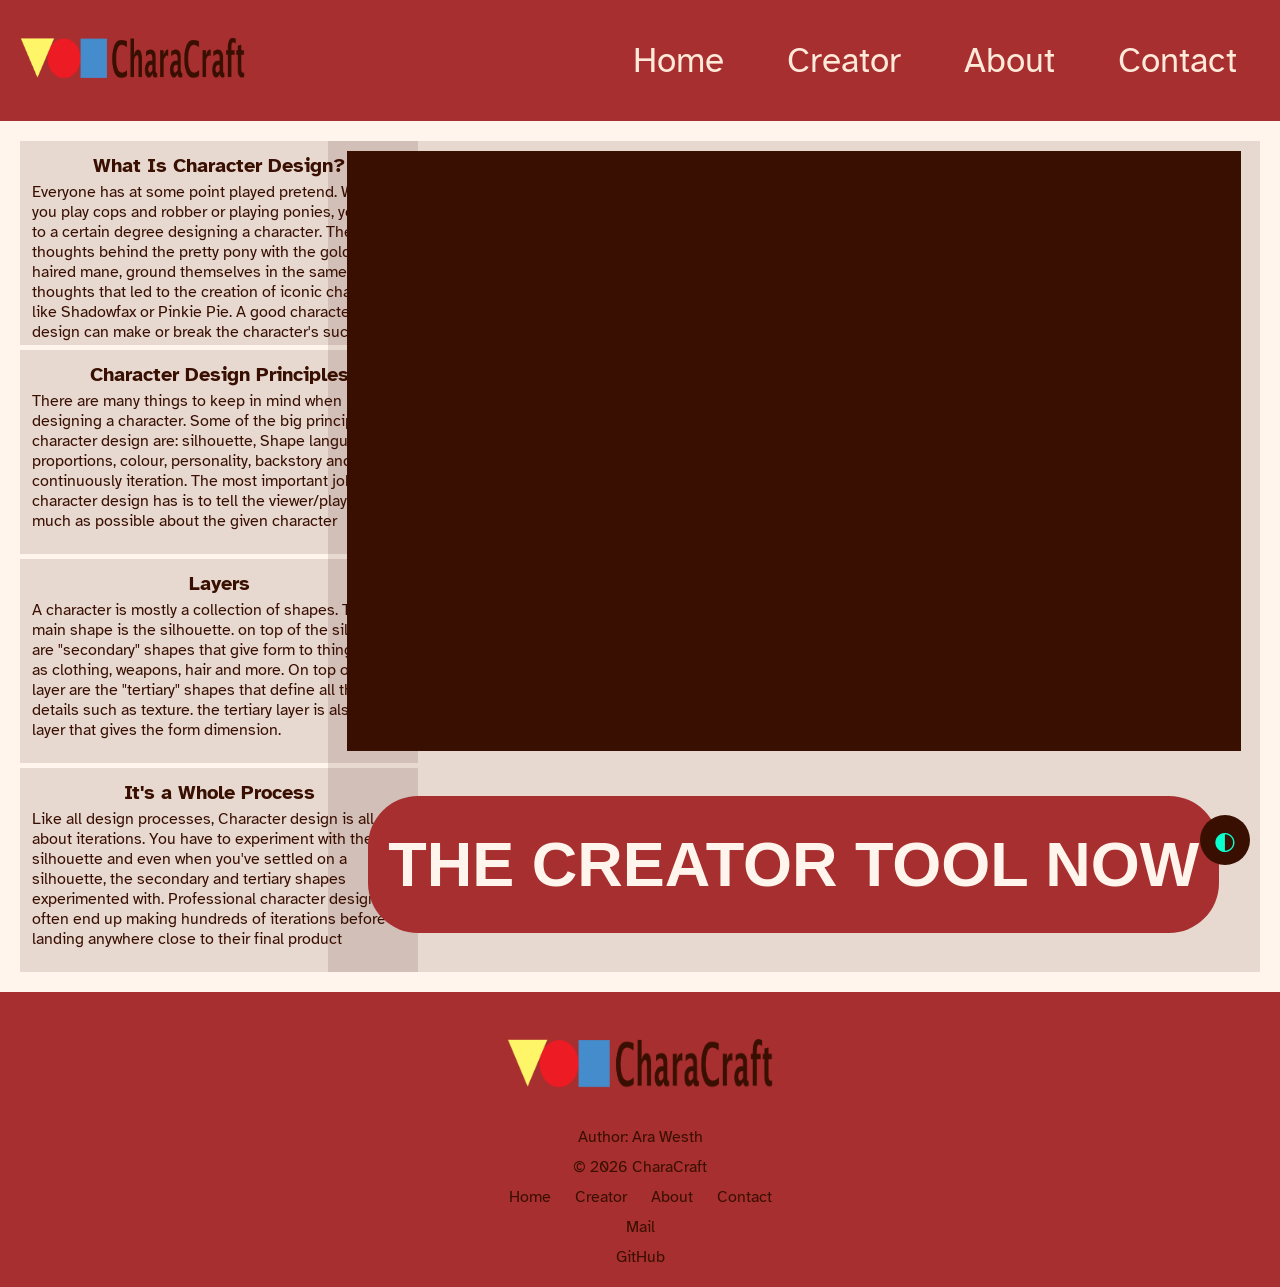
<file: index.html>
<!DOCTYPE html>
<html lang="en">
<head>
    <meta charset="UTF-8">
    <title>CharaCraft</title>
    <link rel="preconnect" href="https://fonts.googleapis.com">
    <link rel="preconnect" href="https://fonts.gstatic.com" crossorigin>
    <link href="https://fonts.googleapis.com/css2?family=Atkinson+Hyperlegible:ital,wght@0,400;0,700;1,400;1,700&display=swap" rel="stylesheet">
    <meta name="viewport" content="width=device-width, initial-scale=1.0">
    <link rel="stylesheet" href="index.css">
    <link rel="icon" type="image/png" href="assets/favicon.png">
</head>
<body class="light">
    <header>
        <nav>
            <a class="logo" href="index.html"><img src="assets/headerlgog.png" alt="differently coloured shapes (a yellow triangle, a red circle and a blue rectangle." width="225px"></a>

            <ul class="navlinks">
                <li><a href="index.html">Home</a></li>
                <li><a href="creator.html" target="_blank">Creator</a></li>
                <li><a href="about.html">About</a></li>
                <li><a href="contact.html">Contact</a></li>
            </ul>
            <div class="burgertoggle">☰</div>
        </nav>
    </header>
    <main>
        <!-- left side -->
        <aside class="page">
            <aside class="left">
            <!--what is character design -->
                <div class="tbox">
                    <p class="title">
                        What Is Character Design?
                    </p>
                    <p class="content">Everyone has at some point played pretend. When you play cops and robber or playing ponies,
                        you are to a certain degree designing a character. The thoughts behind the pretty pony with
                        the golden haired mane, ground themselves in the same thoughts that led to the creation of
                        iconic characters like Shadowfax or Pinkie Pie. A good character design can make or break the character's success.
                        A character's design can at times be the most memorable part of said character, especially for those who aren't familiar with the character media of origin.
                    </p>
                </div>
                <!--character design principles-->
                <div class="tbox">
                    <p class="title">
                        Character Design Principles
                    </p>
                    <p class="content">There are many things to keep in mind when designing a character.
                        Some of the big principles of character design are: silhouette, Shape language, proportions,
                        colour, personality, backstory and continuously iteration. The most important job a character design has is to tell the viewer/player
                        as much as possible about the given character
                    </p>
                </div>
                <!--layer-->
                <div class="tbox">
                    <p class="title">
                        Layers
                    </p>
                    <p class="content">
                        A character is mostly a collection of shapes. The main shape is the silhouette.
                        on top of the silhouette are "secondary" shapes that give form to things such as clothing, weapons, hair and more.
                        On top of that layer are the "tertiary" shapes that define all the finer details such as texture. the tertiary layer
                        is also the layer that gives the form dimension.
                    </p>
                </div>
                <!--big process-->
                <div class="tbox">
                    <p class="title">
                        It's a Whole Process
                    </p>
                    <p class="content">
                        Like all design processes, Character design is all about iterations.
                        You have to experiment with the silhouette and even when you've settled on a silhouette,
                        the secondary and tertiary shapes experimented with. Professional character designers
                        often end up making hundreds of iterations before landing anywhere close to their final product
                    </p>
                </div>
            </aside>
        <!-- content ig -->
            <div class="right">
                <iframe class="video1"
                        src="https://www.youtube.com/embed/KUfFXphuTYc"
                        title="YouTube video player"
                        frameborder="0"
                        allow="accelerometer; autoplay; clipboard-write; encrypted-media; gyroscope; picture-in-picture; web-share"
                        allowfullscreen>
                </iframe>
                <div class="playbtn">
                    <button onclick="window.open('creator.html', '_blank')" class="trybtn">THE CREATOR TOOL NOW</button>
                </div>
            </div>
        </aside>
    </main>
    <footer>
        <a class="logoimg" href="index.html"><img src="assets/headerlgog.png" alt="3 coloured shapes (blue square, yellow triangle and red circle), under the shapes is the site name 'characraft'" height="100px"></a>
        <p>Author: Ara Westh</p>
        <p>© 2026 CharaCraft</p>
        <div class="footer-links">
            <a href="index.html">Home</a>
            <a href="creator.html" target="_blank">Creator</a>
            <a href="about.html">About</a>
            <a href="contact.html">Contact</a>
        </div>
        <a href="mailto:arw01@edu.zealand.dk" target="_blank">Mail</a>
        <a href="https://github.com/AraLikeTheBird/semesterproeve1alf" target="_blank"> GitHub</a>
    </footer>
    <div class="buttos">
        <button id="themeToggle">◐</button>
        <button id="scrollTopBtn" onclick="scrollToTop()">↑</button>
    </div>
    <div id="themeRipple"></div>
    <script src="javascrip.js"></script>
</body>
</html>
</file>
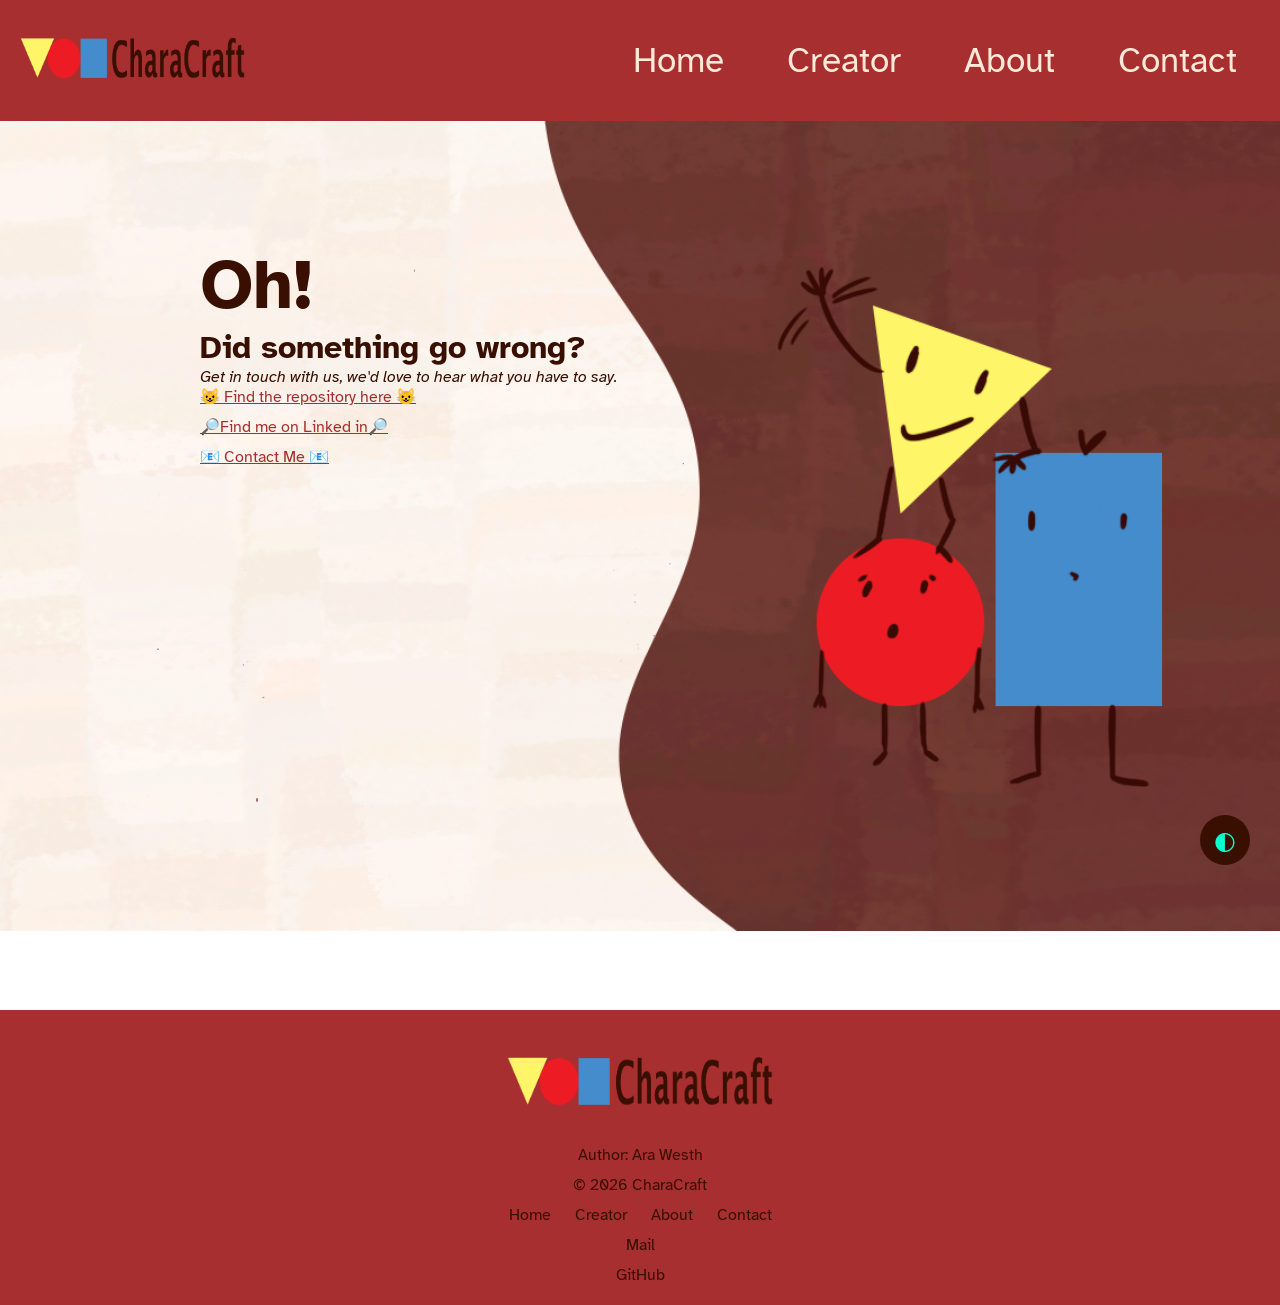
<file: contact.html>
<!DOCTYPE html>
<html lang="en">
<head>
    <meta charset="UTF-8">
    <title>CharaCraft Contact us</title>
    <link rel="preconnect" href="https://fonts.googleapis.com">
    <link rel="preconnect" href="https://fonts.gstatic.com" crossorigin>
    <link href="https://fonts.googleapis.com/css2?family=Atkinson+Hyperlegible:ital,wght@0,400;0,700;1,400;1,700&display=swap" rel="stylesheet">
    <link rel="icon" type="image/png" href="assets/favicon.png">
    <link rel="stylesheet" href="contact.css">
    <meta name="viewport" content="width=device-width, initial-scale=1.0">
</head>
<body>
<div class="bg"></div>
<header>
        <nav>
            <a class="logo" href="index.html"><img src="assets/headerlgog.png" alt="differently coloured shapes (a yellow triangle, a red circle and a blue rectangle." width="225px"></a>

        <ul class="navlinks">
            <li><a href="index.html">Home</a></li>
            <li><a href="creator.html" target="_blank">Creator</a></li>
            <li><a href="about.html">About</a></li>
            <li><a href="contact.html">Contact</a></li>
        </ul>
        <div class="burgertoggle">☰</div>
    </nav>
    </header>
    <main>
       <div class="contact">
           <p class="whoops">Oh!</p>
            <h1>Did something go wrong?</h1>
           <p>Get in touch with us, we'd love to hear what you have to say.</p>
                           <!--contact links-->
           <div class="contactlinks postioningclass" >
               <a href="mailto:arw001@edu.zealand.dk" class="mail">📧 Contact Me 📧</a>
               <a href="https://www.linkedin.com/in/ara-helena-sophie-zimling-westh-529933236/en?trk=people-guest_people_search-card&originalSubdomain=dk" class="linkedin">🔎Find me on Linked in🔎</a>
               <a href="https://github.com/AraLikeTheBird/semesterproeve1alf" class="git">😺 Find the repository here 😺</a>
               <!-- add a bg picture to this-->
           </div>
       </div>


    </main>
    <footer>
        <a class="logoimg" href="index.html"><img src="assets/headerlgog.png" alt="3 coloured shapes (blue square, yellow triangle and red circle), under the shapes is the site name 'characraft'" height="100px"></a>
        <p>Author: Ara Westh</p>
        <p>© 2026 CharaCraft</p>
        <div class="footer-links">
            <a href="index.html">Home</a>
            <a href="creator.html" target="_blank">Creator</a>
            <a href="about.html">About</a>
            <a href="contact.html">Contact</a>
        </div>
        <a href="mailto:arw01@edu.zealand.dk"  target="_blank">Mail</a>
        <a href="https://github.com/AraLikeTheBird/semesterproeve1alf"  target="_blank"> GitHub</a>
    </footer>
    <div class="buttos">
        <button id="themeToggle">◐</button>
        <button id="scrollTopBtn" onclick="scrollToTop()">↑</button>
    </div>
    <div id="themeRipple"></div>
    <script src="javascrip.js"></script>
</body>
</html>
</file>
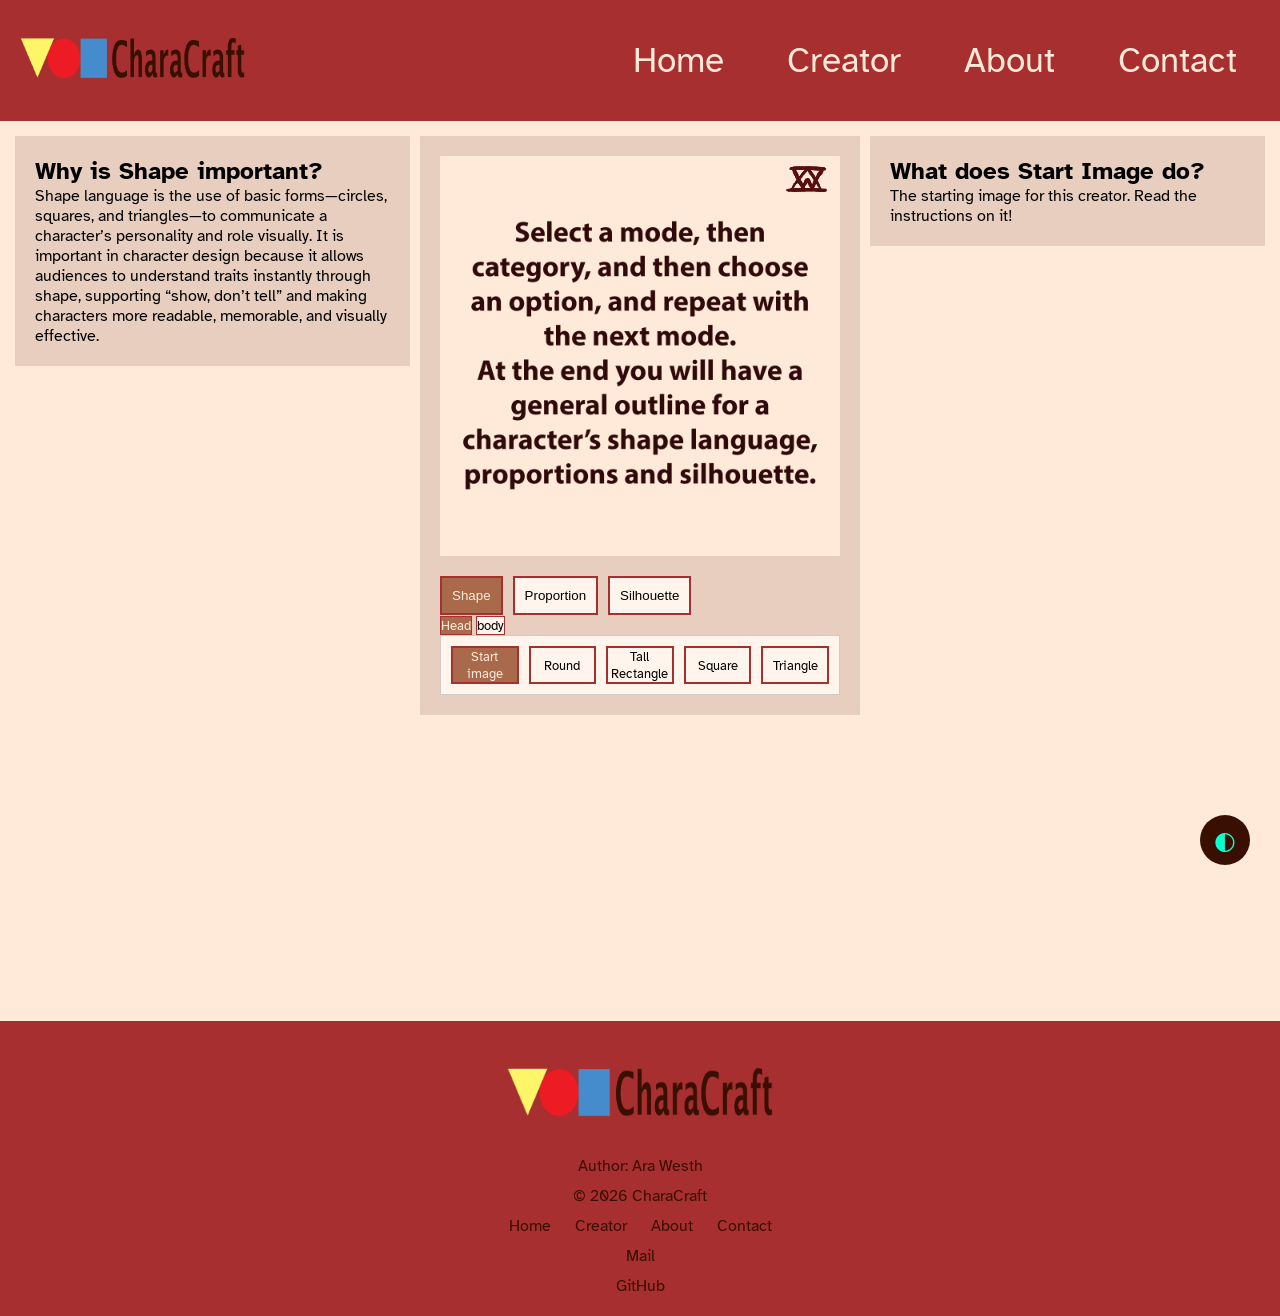
<file: creator.html>
<!DOCTYPE html>
<html lang="en" xmlns="http://www.w3.org/1999/html">
<head>
    <meta charset="UTF-8">
    <link rel="preconnect" href="https://fonts.googleapis.com">
    <link rel="preconnect" href="https://fonts.gstatic.com" crossorigin>
    <link href="https://fonts.googleapis.com/css2?family=Atkinson+Hyperlegible:ital,wght@0,400;0,700;1,400;1,700&display=swap" rel="stylesheet">
    <meta name="viewport" content="width=device-width, initial-scale=1.0">
    <title>Avatar Creator</title>
    <link rel="stylesheet" href="creator.css">
    <link rel="icon" type="image/png" href="assets/favicon.png">
</head>
<body>
<header>
        <nav>
            <a class="logo" href="index.html"><img src="assets/headerlgog.png" alt="differently coloured shapes (a yellow triangle, a red circle and a blue rectangle." width="225px"></a>

            <ul class="navlinks">
                <li><a href="index.html">Home</a></li>
                <li><a href="creator.html" target="_blank">Creator</a></li>
                <li><a href="about.html">About</a></li>
                <li><a href="contact.html">Contact</a></li>
            </ul>
            <div class="burgertoggle">☰</div>
        </nav>
</header>
<main>
    <div class="app">
        <!-- LEFT INFO PANEL -->
        <div class="panel left">
            <h2 id="leftTitle">Why is X principle important?</h2>
            <p id="leftInfo">Select a mode to learn more.</p>
        </div>

        <!-- CENTER CREATOR -->
        <div class="creator">
            <!-- AVATAR PREVIEW -->
            <div class="preview" id="avatarPreview">
                <div class="avatar-stack">
                    <img id="body-layer" src="assets/body/body-empty-default.png" alt="and empty transparent photo with the creators signature in the top right corner. the initials are A and W written on top of each other with horizontal lines on the top and bottom of the letters. the letters are a dark red-ish brown">
                    <img id="pants-layer" src="assets/pants/pants-empty-default.png" alt="and empty transparent photo with the creators signature in the top right corner. the initials are A and W written on top of each other with horizontal lines on the top and bottom of the letters. the letters are a dark red-ish brown">
                    <img id="shirts-layer" src="assets/shirts/shirts-empty-default.png" alt="and empty transparent photo with the creators signature in the top right corner. the initials are A and W written on top of each other with horizontal lines on the top and bottom of the letters. the letters are a dark red-ish brown">
                    <img id="overclothes-layer" src="assets/overclothes/overclothes-empty-default.png" alt="and empty transparent photo with the creators signature in the top right corner. the initials are A and W written on top of each other with horizontal lines on the top and bottom of the letters. the letters are a dark red-ish brown">
                    <img id="physicaltraits-layer" src="assets/physicaltraits/physicaltraits-empty-default.png" alt="and empty transparent photo with the creators signature in the top right corner. the initials are A and W written on top of each other with horizontal lines on the top and bottom of the letters. the letters are a dark red-ish brown">
                    <img id="head-layer" src="assets/head/head-start-image.png" alt="a transparent image with the text 'select a mode, then category, and then choose an option, and repeat with the next mode. at the end you will have a general outline for a character's shape language, proportions and silhouette.'">
                </div>
            </div>
            <!-- CONTROLS -->
            <div class="controls">
                <!--modes-->
                <div class="modes">
                    <button data-mode="shape" class="mode">Shape</button>
                    <button data-mode="proportion" class="mode">Proportion</button>
                    <button data-mode="silhouette" class="mode">Silhouette</button>
                </div>
                <!--CATEGORIE-->
                <div class="categories">

                    <!-- SHAPE CATEGORIES -->
                    <div class="category-group" data-mode="shape">
                        <button data-category="head" class="cat">Head</button>
                        <button data-category="body" class="cat">body</button>
                    </div>

                    <!-- SILHOUETTE CATEGORIES -->
                    <div class="category-group hidden" data-mode="silhouette">
                        <button data-category="physicaltraits" class="cat">Ears and hair</button>
                        <button data-category="shirts" class="cat">Shirts</button>
                        <button data-category="pants" class="cat">Pants</button>
                        <button data-category="overclothes" class="cat">top layers</button>
                        <button data-category="silhouette-mode" class="cat">Silhouette Mode</button>
                    </div>

                    <!-- PROPORTION CATEGORIES -->
                    <div class="category-group hidden" data-mode="proportion">
                     <!--   <button data-category="arms">arms</button> -->
                        <button data-category="head" class="cat">head</button>
                        <button data-category="body" class="cat">body</button>
                    <!-- <button data-category="legs">leg</button> -->
                    </div>

                </div>
                <!-- SHAPE OPTIONS -->
                <div class="options" data-group="shape" data-category="head">
                    <button class="option" data-value="start-image">Start image</button>
                    <button class="option" data-value="round">Round</button>
                    <button class="option" data-value="tall-rectangle">Tall Rectangle</button>
                    <button class="option" data-value="square">Square</button>
                    <button class="option " data-value="triangle">Triangle</button>
                   <!-- <button class="option" data-value="reverse-Triangle">Reverse Triangle</button>-->
                </div>
                <div class="options hidden" data-group="shape" data-category="body">
                    <button class="option" data-value="empty-default">Empty</button>
                    <button class="option" data-value="round">Round</button>
                    <button class="option" data-value="tall-rectangle">Tall Rectangle</button>
                    <button class="option" data-value="square">Square</button>
                    <button class="option" data-value="triangle">Triangle</button>
                </div>
                <!-- SILHOUETTE OPTIONS -->
                <div class="options hidden" data-group="silhouette" data-category="physicaltraits" data-parent="head">
                    <button class="option " data-value="empty-default">Empty</button>
                    <button class="option " data-value="pointed-ears">Pointed ears</button>
                    <button class="option " data-value="human-ears">Human ears</button>
                    <button class="option " data-value="bob-hair">Bob hair</button>
                    <button class="option " data-value="bun">messy bun</button>
                    <button class="option " data-value="loose-hair">long hair</button>

                </div>
                <div class="options hidden" data-group="silhouette" data-category="pants">
                    <button class="option" data-value="empty-default">Empty</button>
                    <button class="option" data-value="wide-pants">wide pants</button>
                    <button class="option" data-value="wide-shorts">wide shorts</button>
                    <button class="option" data-value="loose-skirt">loose skirt</button>
                </div>
                <div class="options hidden" data-group="silhouette" data-category="shirts">
                    <button class="option" data-value="empty-default">Empty</button>
                    <button class="option" data-value="wide-crop-top"> wide crop top </button>
                    <button class="option" data-value="loose-wrap-shirt">loose wrap shirt </button>
                </div>
                <div class="options hidden" data-group="silhouette" data-category="overclothes">
                    <button class="option" data-value="empty-default">Empty</button>
                    <button class="option" data-value="bolero-jacket">bolero jacket</button>
                    <button class="option" data-value="trench-coat">trench coat</button>
                    <button class="option" data-value="cape">cape</button>
                    <button class="option" data-value="scarf">scrunched scarf</button>
                    <button class="option" data-value="flannel">wrapped flannel</button>
                </div>

                <!-- proportions-->
               <!-- <div class="options hidden" data-group="proportion" data-category="arms">
                    <label>Width</label>
                    <input type="range" min="0.5" max="1.5" step="0.1" value="1" data-prop="width">

                    <label>Height</label>
                    <input type="range" min="0.5" max="1.5" step="0.1" value="1" data-prop="height">
                </div> -->
                <div class="options hidden prop" data-group="proportion" data-category="head">
                    <label data-value="width">Width</label>
                    <input type="range" min="0.5" max="1.5" step="0.1" value="1" data-prop="width">

                    <label>Height</label>
                    <input type="range" min="0.5" max="1.5" step="0.1" value="1" data-prop="height" >
                </div>
                <div class="options hidden prop" data-group="proportion" data-category="body">
                    <label>Width</label>
                    <input type="range" min="0.5" max="1.5" step="0.1" value="1" data-prop="width">

                    <label>Height</label>
                    <input type="range" min="0.5" max="1.5" step="0.1" value="1" data-prop="height">
                </div>
               <!-- <div class="options hidden" data-group="proportion" data-category="legs">
                    <label>Width</label>
                    <input type="range" min="0.5" max="1.5" step="0.1" value="1" data-prop="width">

                    <label>Height</label>
                    <input type="range" min="0.5" max="1.5" step="0.1" value="1" data-prop="height">
                </div> -->

                <!-- PROPORTION OPTIONS -->
                <div class="options hidden" data-group="proportion" data-category="slider">
                    <div class="option">Small head</div>
                    <div class="option">Balanced</div>
                    <div class="option">Big head</div>
                    <div class="option">Exaggerated</div>
                </div>
            </div>


        </div>
        <!-- RIGHT INFO PANEL -->
        <div class="panel right">
            <h2 id="rightTitle">What does X element do?</h2>
        <p id="rightInfo">Click an option to learn more.</p>
    </div>
    </div>
    <audio autoplay src="index.html"></audio>
</main>

<footer>
    <a class="logoimg" href="index.html"><img src="assets/headerlgog.png" alt="3 coloured shapes (blue square, yellow triangle and red circle), under the shapes is the site name 'characraft'" height="100px"></a>
    <p>Author: Ara Westh</p>
    <p>© 2026 CharaCraft</p>
    <div class="footer-links">
        <a href="index.html">Home</a>
        <a href="creator.html" target="_blank">Creator</a>
        <a href="about.html">About</a>
        <a href="contact.html">Contact</a>
    </div>
    <a href="mailto:arw01@edu.zealand.dk" target="_blank">Mail</a>
    <a href="https://github.com/AraLikeTheBird/semesterproeve1alf" target="_blank"> GitHub</a>
</footer>
<div class="buttos">
    <button id="themeToggle">◐</button>
    <button id="scrollTopBtn" onclick="scrollToTop()">↑</button>
</div>
<div id="themeRipple"></div>
<script src="creatorjs.js"></script>
</body>
</html>
</file>
<file: index.css>
* {
    margin: 0;
    padding: 0;
    box-sizing: border-box;
}
html, body {
    height: 100%;
    margin: 0;
}
body {
    font-family: 'atkinson hyperlegible', sans-serif;
    background: #fff5ed;
    display: flex;
    flex-direction: column;
    min-height: 130dvh;
}
body {
    transition: background 0.3s, color 0.3s;
}
nav {
    background-color: #A82F2F;
    display: flex;
    justify-content: space-between;
    align-items: center;
    padding: 15px 20px;
    position: relative;
}
.logo {
    color: #0affcf;
    font-size: 24px;
    font-weight: bold;
}
.logo img {
    transition: transform 0.6s ease;
}
.logo img:hover{
    transform: scale(0.85);
}
.navlinks {
    list-style: none;
    display: flex;
    gap: 40px;
    justify-content: center;
}
.navlinks a {
    color: #ffe9d9;
    text-decoration: none;
    font-size: 35px;
    display:inline-block;
    transition: transform 0.6s ease;
    margin-right: 23px;
}
.navlinks a:hover {
    color: #0AFFCF;
    transform: scale(0.85);
}

/* burger */
.burgertoggle {
    display: none;
    font-size: 28px;
    color: #ffe9d9;
    cursor: pointer;
}
main{
    flex:1
}
/*TEXT*/
/* right side content, video*/
.page{
    display: grid;
    grid-template-columns: 1fr 3fr;
    gap: 10px;
    flex: 1;

}
.left{
    display: grid;
    grid-template-rows: repeat(4, 1fr);
    gap: 5px;
    margin-bottom: 20px;
    margin-top: 20px;
    margin-right: 20px;
    margin-left: 20px;
}
.right{
    margin-bottom: 20px;
    margin-top: 20px;
    margin-right: 20px;
    display: flex;
    flex-direction: column;
    align-items: center;
    grid-template-rows: repeat(2, 1fr);
    gap: 15px;
    padding: 10px;
    background-color: #380f001f;
}
.tbox{
    background: #380f001f;
    padding: 10px;
    max-height: 204px;
    overflow-y:scroll;
    width: fit-content;
}
.tbox .title{
    font-size: clamp(20px, 2vh, 30px);
}

.video1{
    width: 98%;
    height: 98%;
    max-height: 600px;
    max-width: 1383px;
    background: #380f00;
    cursor: pointer;
    object-fit: fill;
}
.trybtn{
    display: flex;
    color: #fff5ed;
    background-color: #a82f2f;
    max-height: 70%;
    min-height: 65%;
    max-width: 550%;
    justify-content: center;
    align-items: center;
    font-size: 7dvh;
    font-weight: bolder;
    border-radius: 50px;
    padding: 40px 20px;
    border: 0px solid #a82f2f;
}
.trybtn:hover{
    color: #0affcf;
}
.playbtn {
    flex: 1;
    display: flex;
    justify-content: center;
    align-items: center;
    transition: transform 0.6s ease;
}
.playbtn:hover{
    transform: scale(0.85);
}
/*format of text elements*/
.title{
    font-size:25px;
    text-align: center;
    color: #380F00;
    font-weight: bold;

}
.content {
    color: #380F00;
    text-align: left;
}
footer{
    text-align: center;
    padding: 20px;
    background: #a82f2f;
    color: #380f00;
    display: flex;
    flex-direction: column;
    gap: 10px;
}
.footer-links a {
    margin: 0 10px;
    text-decoration: none;
    color: #380f00;
    transition: transform 0.6s ease;

}
.footer-links a:hover{
    text-decoration:underline;
    color: #FFE9D9;
    text-decoration-color:#FFE9D9;
}
footer a{
    margin: 0 10px;
    text-decoration: none;
    color: #380f00;
    transition: transform 0.6s ease;

}
footer a:hover{
    text-decoration:underline;
    color: #FFE9D9;
    text-decoration-color:#FFE9D9;
}
footer a img{
    transition: transform 0.6s ease;
}
footer a img:hover{
    transform: scale(0.85);
}
.content, .title{
    width: 42dvh;
    padding: 2px;
}


.buttos{
    display: flex;
    flex-direction: column;
    position: fixed;
    bottom: 35px;
    right: 30px;
    gap: 10px;

}
#scrollTopBtn {
    display: none; /* hidden until scroll */
    background-color: #380f00;
    color: #0AFFCF;
    border: none;
    border-radius: 50%;
    height: 50px;
    width: 50px;
    font-size: 25px;
    cursor: pointer;
    transition: transform 0.2s ease;
}
#scrollTopBtn:hover{
    display: none; /* hidden until scroll */
    background-color: #380f00;
    color: #0AFFCF;
    border: none;
    border-radius: 50%;
    height: 50px;
    width: 50px;
    font-size: 25px;
    cursor: pointer;
    transform: scale(1.3);
    color: #F28907;
    background-color:#0F565D;
    text-shadow:
            1px 0 currentColor,
            -1px 0 currentColor,
            0 1px currentColor,
            0 -1px currentColor;
}
#themeToggle {
    display: flex;
    align-items: center;
    justify-content: center;
    border: none;
    z-index: 9999;
    border-radius: 50%;
    height: 50px;
    width: 50px;
    font-size: 25px;
    background-color: #380f00;
    color: #0AFFCF;
    cursor: pointer;
    transition: transform 0.2s ease;

}
#themeToggle:hover {
    display: flex;
    align-items: center;
    justify-content: center;
    border: none;
    z-index: 9999;
    border-radius: 50%;
    height: 50px;
    width: 50px;
    font-size: 25px;
    cursor: pointer;
    transform: scale(1.3);
    color: #F28907;
    background-color:#0F565D ;
    text-shadow:
            1px 0 currentColor,
            -1px 0 currentColor,
            0 1px currentColor,
            0 -1px currentColor;
}

body.dark {
    background-color: #121212;
    color: #F5F5F5;
    font-size: 30px;
}
body.dark p{
    color: #F5F5F5;
}
body.dark a{
    color: #F5F5F5;
}
body.dark footer{
    background-color: #001629;
    color: #F5F5F5;
}
body.dark nav{
    background-color: #001629;
    color: #F5F5F5;
}
body.dark .navlinks a{
    font-size: 50px;
}

body.dark button{
    background-color: #F5F5F5;
    color: #001629;
    font-size: 10dvh;
}
body.dark .tbox{
    background-color: #001629;

}
body.dark .right{
    background-color: #001629;
    color: #F5F5F5;
}
body.dark img{
    filter: grayscale(100) brightness(100);
    height: 20dvh;
    width: auto;
}
body.dark a:hover{
    color: #F28907;
}
body.dark button:hover{
    color:#F28907;
}
body.dark video{
    filter: invert(100);
}
body.dark .title{
font-size: 1.5em;
}
body.dark #scrollTopBtn{
    background-color: #F5F5F5;
    color: #001629;
}
body.dark #themeToggle{
    background-color: #F5F5F5;
    color: #001629;
}
body.dark #scrollTopBtn:hover{
    color: #F28907;
    background-color:#0F565D;
    text-shadow:
            1px 0 currentColor,
            -1px 0 currentColor,
            0 1px currentColor,
            0 -1px currentColor;
}
body.dark #themeToggle:hover{
    color: #F28907;
    background-color:#0F565D;
    text-shadow:
            1px 0 currentColor,
            -1px 0 currentColor,
            0 1px currentColor,
            0 -1px currentColor;
}
#themeRipple {
    position: fixed;
    width: 40px;
    height: 40px;
    border-radius: 50%;

    background: #001629;

    transform: scale(0);
    transform-origin: center;

    z-index: 9998;
    pointer-events: none;

    transition: transform 2s ease-out;
}
#themeRipple.active {
    transform: scale(290);
}
    /* responsive scale */
@media (max-width: 768px) {
footer p{
    display: flex;
    justify-content: center;
}
    .burgertoggle {
        display: block;
    }
    .navlinks {
        display: none;
        flex-direction: column;
        background-color: #A82F2F;
        position: absolute;
        top: 100%;
        left: 0;
        width: 100%;
        padding: 20px;
        z-index: 2;
    }
    body.dark img{
        height: 14dvh;
    }
    body.dark .content{
        font-size: 25px;
    }
    body.dark .title{
        font-size: 35px;
    }

    body.dark .navlinks{
        background-color: #001629;
        color: #F5F5F5;
    }
    body.dark .burgertoggle{
        font-size: 72px;
        color: #F5F5F5;
    }
    .navlinks.active {
        display: flex;
        flex-direction: column;
        align-items: center;
    }
    footer {
        padding: 20px;
        height: auto;   /* IMPORTANT */
        gap: 15px;
    }
    .footer-links {
        flex-direction: column;
        align-items: center;
        gap: 10px;
    }
    body.dark button{
        height: 15dvh;
        width: auto;
        font-size: 1em;
    }
    footer a {
        display: block;
    }
    .page {
        display: flex;
        flex-direction: column-reverse;
        align-items: center;
    }
    /* LEFT becomes full width row 1 */
    .left {
        margin: 10px;
        gap: 10px;
        justify-content: center;
        width: fit-content;
        min-width: 304px;
    }
    /* RIGHT becomes row 2 */
    .right {
        margin: 10px;
        display: flex;
        flex-direction: column;
        align-items: center;
        width: fit-content;
        min-width: 304px
    }

    /* reduce spacing between blocks */
    .tbox {
        max-height: 160px; /* smaller scroll areas */
        font-size: 14px;

    }
    .title, .content{
        width: stretch;
    }
    .tbox .title {
        font-size: clamp(18px, 4vw, 24px);
    }

    .tbox .content {
        font-size: clamp(14px, 3.5vw, 18px);
    }

    .video1 {
        width: 100%;
        height: auto;
        max-height: 300px;
    }
    footer {
        padding: 20px;
        height: auto;   /* IMPORTANT */
        gap: 15px;
        color: #FFE9D9;
    }
    .footer-links {
        flex-direction: column;
        align-items: center;
        gap: 10px;
        color: #FFE9D9;
    }
    .footer-links a{
        color: #FFE9D9;
    }
    footer a {
        display: block;
        color: #FFE9D9;
    }
    footer{
        color: #FFE9D9;
    }

    .trybtn{
        height: 1dvh;
        width: auto;
        font-size: 2em;
    }

}
</file>
<file: contact.css>
* {
    margin: 0;
    padding: 0;
    box-sizing: border-box;
}
html, body {
    height: 100%;
    margin: 0;
}
body {
    font-family: 'atkinson hyperlegible', sans-serif;
    display: flex;
    flex-direction: column;
    min-height: 145vh;
    background-repeat: no-repeat;
}
.bg {
    position: absolute;
    left: 0;
    width: 100%;
    height: 100%;
    top: 31px;
    background-image: url("assets/placeholder.png");
    background-size: cover;
    background-position: center;
    background-repeat: no-repeat;
    z-index: -1;
}
nav {
    background-color: #A82F2F;
    display: flex;
    justify-content: space-between;
    align-items: center;
    padding: 15px 20px;
    position: relative;
}
.logo {
    color: #0affcf;
    font-size: 24px;
    font-weight: bold;
}
.logo img {
    transition: transform 0.6s ease;
}
.logo img:hover{
    transform: scale(0.85);
}
.navlinks {
    list-style: none;
    display: flex;
    gap: 40px;
    justify-content: center;
}
.navlinks a {
    color: #ffe9d9;
    text-decoration: none;
    font-size: 35px;
    display:inline-block;
    transition: transform 0.6s ease;
    margin-right: 23px;
}
.navlinks a:hover {
    color: #0AFFCF;
    transform: scale(0.85);
}
/* burger */
.burgertoggle {
    display: none;
    font-size: 28px;
    color: #ffe9d9;
    cursor: pointer;
}
/*footer*/
footer{
    text-align: center;
    padding: 20px;
    background: #a82f2f;
    color: #380f00;
    display: flex;
    flex-direction: column;
    gap: 10px;

}
.footer-links a {
    margin: 0 10px;
    text-decoration: none;
    color: #380f00;
    transition: transform 0.6s ease;

}
.footer-links a:hover{
    text-decoration:underline;
    color: #FFE9D9;
    text-decoration-color:#FFE9D9;
}
footer a{
    margin: 0 10px;
    text-decoration: none;
    color: #380f00;
    transition: transform 0.6s ease;

}
footer a:hover{
    text-decoration:underline;
    color: #FFE9D9;
    text-decoration-color:#FFE9D9;
}
footer a img{
    transition: transform 0.6s ease;
}
footer a img:hover{
    transform: scale(0.85);
}
/*page specific stuff*/
main {
    display: flex;
    flex-direction: row;
    flex: 1;
    gap: 30px;
    color: #380f00;
    padding: 120px;
    padding-left: 200px;
}
.whoops{
    font-size: 70px;
    font-weight: bold;
}
div p:not(.whoops) {
    font-style: italic;
    position: static;
    color: #380f00;
}
.contactlinks{
    position: static;
    top: 35px;
    left: 25px;
    display: flex;
    flex-direction: column-reverse;
    gap: 10px;
}
main a {
    color: #A82F2F;
}
main a:hover {
    color: #FC6735;
}
main a:active{
    color: #0AFFCF;
}
main a:visited{
    color: #005C47;
}
main a:visited:hover{
    color: #FC6735;
}
.contact{
    width:60dvh;
}


.buttos{
    display: flex;
    flex-direction: column;
    position: fixed;
    bottom: 35px;
    right: 30px;
    gap: 10px;

}
#scrollTopBtn {
    display: none; /* hidden until scroll */
    background-color: #380f00;
    color: #0AFFCF;
    border: none;
    border-radius: 50%;
    height: 50px;
    width: 50px;
    font-size: 25px;
    cursor: pointer;
    transition: transform 0.2s ease;
}
#scrollTopBtn:hover{
    display: none; /* hidden until scroll */
    border: none;
    border-radius: 50%;
    height: 50px;
    width: 50px;
    font-size: 25px;
    cursor: pointer;
    transform: scale(1.3);
    color: #F28907;
    background-color:#0F565D;
    text-shadow:
            1px 0 currentColor,
            -1px 0 currentColor,
            0 1px currentColor,
            0 -1px currentColor;
}
#themeToggle {
    display: flex;
    align-items: center;
    justify-content: center;
    border: none;
    z-index: 9999;
    border-radius: 50%;
    height: 50px;
    width: 50px;
    font-size: 25px;
    background-color: #380f00;
    color: #0AFFCF;
    cursor: pointer;
    transition: transform 0.2s ease;

}
#themeToggle:hover {
    display: flex;
    align-items: center;
    justify-content: center;
    border: none;
    z-index: 9999;
    border-radius: 50%;
    height: 50px;
    width: 50px;
    font-size: 25px;
    cursor: pointer;
    transform: scale(1.3);
    color: #F28907;
    background-color:#0F565D ;
    text-shadow:
            1px 0 currentColor,
            -1px 0 currentColor,
            0 1px currentColor,
            0 -1px currentColor;
}

body.dark #scrollTopBtn{
    background-color: #F5F5F5;
    color: #001629;
}
body.dark #themeToggle{
    background-color: #F5F5F5;
    color: #001629;
}
body.dark #scrollTopBtn:hover{
    color: #F28907;
    background-color:#0F565D;
    text-shadow:
            1px 0 currentColor,
            -1px 0 currentColor,
            0 1px currentColor,
            0 -1px currentColor;
}
body.dark #themeToggle:hover{
    color: #F28907;
    background-color:#0F565D;
    text-shadow:
            1px 0 currentColor,
            -1px 0 currentColor,
            0 1px currentColor,
            0 -1px currentColor;
}
#themeRipple {
    position: fixed;
    width: 40px;
    height: 40px;
    border-radius: 50%;

    background: #001629;

    transform: scale(0);
    transform-origin: center;

    z-index: 9998;
    pointer-events: none;

    transition: transform 2s ease-out;
}
#themeRipple.active {
    transform: scale(290);
}

body.dark {
    background-color: #121212;
    color: #F5F5F5;
    font-size: 30px;
}
body.dark .bg{
    filter: invert(100);
}
body.dark p, body.dark h1{
    color: #F5F5F5;
}
body.dark a{
    color: #F5F5F5;
}
body.dark footer{
    background-color: #001629;
    color: #F5F5F5;
}
body.dark nav{
    background-color: #001629;
    color: #F5F5F5;
}
body.dark .navlinks a{
    font-size: 50px;
}
body.dark .logo, body.dark .logoimg{
    filter: grayscale(100) brightness(100);
    height: 20dvh;
    width: auto;
}
body.dark .whoops{
    font-size: 90px;
}
body.dark .contact{
    width: 65dvh;
}

/* responsive scale */
@media (max-width: 768px) {
    body.dark .burgertoggle{
        font-size: 100px;
        color: #F5F5F5;
    }
    body.dark .navlinks{
        background-color: #001629;
        color: #F5F5F5;
    }
    body.dark p, body.dark h1, body.dark .contactlinks{
        color: #F5F5F5;
        font-size: 30px;
    }
    body.dark .contact{
        width: 30dvh;
    }
    footer p{
         display: flex;
         justify-content: center;
     }
    .burgertoggle {
        display: block;
    }
    .navlinks {
        display: none;
        flex-direction: column;
        background-color: #A82F2F;
        position: absolute;
        top: 100%;
        left: 0;
        width: 100%;
        padding: 20px;
    }
    .navlinks.active {
        display: flex;
        flex-direction: column;
        align-items: center;
    }
    footer {
        padding: 20px;
        height: auto;   /* IMPORTANT */
        gap: 15px;
    }
    .footer-links {
        flex-direction: column;
        align-items: center;
        gap: 10px;
    }
    footer a {
        display: block;
    }
    main {
        flex-direction: column;
        padding: 14px;
        padding-top: 46px;
    }
    .contactlinks {
        align-items: flex-start;
    }
    footer {
        padding: 20px;
        height: auto;   /* IMPORTANT */
        gap: 15px;
        color: #FFE9D9;
    }
    .footer-links {
        flex-direction: column;
        align-items: center;
        gap: 10px;
        color: #FFE9D9;
    }
    .footer-links a{
        color: #FFE9D9;
    }
    footer a {
        display: block;
        color: #FFE9D9;
    }
    footer{
        color: #FFE9D9;
    }
    .bg{
        background-image: url("assets/summary front page cover.png");
        background-attachment: scroll;
        height: 85dvh;
        position: absolute;
        top: 77px;
    }
    .contact{
        width: 30dvh;
        font-size: 12px;
    }
    .whoops{
       font-size: 63px;
    }
}
</file>
<file: creator.css>
* {
    margin: 0;
    padding: 0;
    box-sizing: border-box;
}
html, body {
    width: 100%;
    overflow-x: hidden;
}
body {
    font-family: 'atkinson hyperlegible', sans-serif;
    background-size: cover;
    background-position: center;
    display: flex;
    flex-direction: column;
    min-height: 100vh;
    background-repeat: no-repeat;

}
nav {
    background-color: #A82F2F;
    display: flex;
    justify-content: space-between;
    align-items: center;
    padding: 15px 20px;
    position: relative;
}
.logo {
    color: #0affcf;
    font-size: 24px;
    font-weight: bold;
}
.logo img {
    transition: transform 0.6s ease;
}
.logo img:hover{
    transform: scale(0.85);
}
.navlinks {
    list-style: none;
    display: flex;
    gap: 40px;
    justify-content: center;
}
.navlinks a {
    color: #ffe9d9;
    text-decoration: none;
    font-size: 35px;
    display:inline-block;
    transition: transform 0.6s ease;
    margin-right: 23px;
}
.navlinks a:hover {
    color: #0AFFCF;
    transform: scale(0.85);
}
/* burger */
.burgertoggle {
    display: none;
    font-size: 28px;
    color: #ffe9d9;
    cursor: pointer;
}

/*footer*/
footer{
    text-align: center;
    padding: 20px;
    background: #a82f2f;
    color: #380f00;
    display: flex;
    flex-direction: column;
    gap: 10px;

}
.footer-links a {
    margin: 0 10px;
    text-decoration: none;
    color: #380f00;
    transition: transform 0.6s ease;

}
.footer-links a:hover{
    text-decoration:underline;
    color: #FFE9D9;
    text-decoration-color:#FFE9D9;
}
footer a{
    margin: 0 10px;
    text-decoration: none;
    color: #380f00;
    transition: transform 0.6s ease;

}
footer a:hover{
    text-decoration:underline;
    color: #FFE9D9;
    text-decoration-color:#FFE9D9;
}
footer a img{
    transition: transform 0.6s ease;
}
footer a img:hover{
    transform: scale(0.85);
}
/* MAIN LAYOUT */
.app {
    display: grid;
    grid-template-columns: 1fr 1fr 1fr;
    height: 100vh;
    align-items: start;
    background-color: #FFE9D9;
    padding: 10px;
}
/* SIDE PANELS */
.panel {
    background: #380f001f;
    padding: 20px;
    display: flex;
    flex-direction: row;
    margin: 5px;

}
.right{
    display: flex;
    flex-direction: column;
}
.left{
    display: flex;
    flex-direction: column;
}
/* CENTER */
.creator {
    display: flex;
    flex-direction: column;
    align-items: center;
    padding: 20px;
    gap: 20px;
    background-color: #380f001f;
    margin:5px;
    height: auto;
}
/* MODE BUTTONS */
.modes {
    display: flex;
    gap: 10px;
}
.modes button {
    padding: 10px;
    cursor: pointer;
}
/* AVATAR PREVIEW*/
.preview {
    position: relative;
    width: 400px;
    aspect-ratio: 1 / 1;
    overflow: hidden;
    background-color: #FFE9D9;
}

/* THIS is the important anchor system */
.avatar-stack {
    position: absolute;
    inset: 0;
}

/* all layers share SAME anchor point */
.avatar-stack img {
    position: absolute;
    left: 50%;
    bottom: 0;

    transform: translateX(-50%);
    transform-origin: bottom center;

    width: 100%;
    height: auto;

    pointer-events: none;
}
#physicaltraits-layer{
    z-index: 1;
}
#pants-layer{
    z-index: 2;
}
#shirts-layer{
    z-index: 3;
}
#overclothes-layer{
    z-index: 4;
}
/* OPTIONS GRID */
.controls {
    flex: 1;
    min-height: 0;
}
.options {
    display: grid;
    grid-template-columns: 1fr 1fr 1fr 1fr 1fr;
    gap: 10px;
    padding: 10px;
    text-align: center;
    cursor: pointer;
    border: 1px solid #ccc;
    overflow-y:scroll;
    max-height: 150px;
    background-color: #FFF5ED;
    font: inherit;         /* important */

}
.option:hover {
    background: #cccccc;
}
.hidden {
    display: none;
}
.silhouette-mode img {
    filter: grayscale(1) brightness(0);
}
.category-group button.active {
    background: #380f00a1;
    color: #FC6735;
}
.modes button.active {
    background-color: #A86A4A;
    color: #FFE9D9;
}
.category-group button.active {
    background-color: #A86A4A;
    color: #FFE9D9;
}
.options .active {
    background-color: #A86A4A;
    color: #FFE9D9;
}
/*proportion sliders*/
.options input[type="range"] {
    width: 100%;
}
.options label {
    display: block;
    margin-top: 10px;
    font-size: 14px;
}
.option{
    border: 2px solid #A82F2F;
    background-color: #FFF5ED;
    font-family: 'atkinson hyperlegible', sans-serif;
}
.mode{
    border: 2px solid #A82F2F;
    background-color: #FFF5ED;
    font-family: 'atkinson-hyperlegible', sans-serif;
}
.cat{
    border: 1px solid #A82F2F;
    background-color: #FFF5ED;
    font-family: 'atkinson hyperlegible', sans-serif;
}
.option:focus-visible {
    outline: 2px solid #005C47;
    outline-offset: 2px;
    border-radius: 4px;
}
.mode:focus-visible {
    outline: 2px solid #005C47;
    outline-offset: 2px;
    border-radius: 4px;
}
.cat:focus-visible {
    outline: 2px solid #005C47;
    outline-offset: 2px;
    border-radius: 4px;
}
.nd{
    background-color: #A82F2F;
    color: #FC6735
}

.buttos{
    display: flex;
    flex-direction: column;
    position: fixed;
    bottom: 35px;
    right: 30px;
    gap: 10px;

}
#scrollTopBtn {
    display: none; /* hidden until scroll */
    background-color: #380f00;
    color: #0AFFCF;
    border: none;
    border-radius: 50%;
    height: 50px;
    width: 50px;
    font-size: 25px;
    cursor: pointer;
    transition: transform 0.2s ease;
}
#scrollTopBtn:hover{
    display: none; /* hidden until scroll */
    background-color: #380f00;
    color: #0AFFCF;
    border: none;
    border-radius: 50%;
    height: 50px;
    width: 50px;
    font-size: 25px;
    cursor: pointer;
    transform: scale(1.3);
    color: #F28907;
    background-color:#0F565D;
    text-shadow:
            1px 0 currentColor,
            -1px 0 currentColor,
            0 1px currentColor,
            0 -1px currentColor;
}
#themeToggle {
    display: flex;
    align-items: center;
    justify-content: center;
    border: none;
    z-index: 9999;
    border-radius: 50%;
    height: 50px;
    width: 50px;
    font-size: 25px;
    background-color: #380f00;
    color: #0AFFCF;
    cursor: pointer;
    transition: transform 0.2s ease;

}
#themeToggle:hover {
    display: flex;
    align-items: center;
    justify-content: center;
    border: none;
    z-index: 9999;
    border-radius: 50%;
    height: 50px;
    width: 50px;
    font-size: 25px;
    cursor: pointer;
    transform: scale(1.3);
    color: #F28907;
    background-color:#0F565D ;
    text-shadow:
            1px 0 currentColor,
            -1px 0 currentColor,
            0 1px currentColor,
            0 -1px currentColor;
}

body.dark #scrollTopBtn{
    background-color: #F5F5F5;
    color: #001629;
}
body.dark #themeToggle{
    background-color: #F5F5F5;
    color: #001629;
}
body.dark #scrollTopBtn:hover{
    color: #F28907;
    background-color:#0F565D;
    text-shadow:
            1px 0 currentColor,
            -1px 0 currentColor,
            0 1px currentColor,
            0 -1px currentColor;
}
body.dark #themeToggle:hover{
    color: #F28907;
    background-color:#0F565D;
    text-shadow:
            1px 0 currentColor,
            -1px 0 currentColor,
            0 1px currentColor,
            0 -1px currentColor;
}
#themeRipple {
    position: fixed;
    width: 40px;
    height: 40px;
    border-radius: 50%;

    background: #001629;

    transform: scale(0);
    transform-origin: center;

    z-index: 9998;
    pointer-events: none;

    transition: transform 2s ease-out;
}
#themeRipple.active {
    transform: scale(290);
}

body.dark {
    background-color: #121212;
    color: #F5F5F5;
    font-size: 30px;
}
body.dark .app {
    background-color: #121212;
    color: #F5F5F5;
    font-size: 30px;
    height: fit-content;
}
body.dark p{
    color: #F5F5F5;
}
body.dark a{
    color: #F5F5F5;
}
body.dark .panel, body.dark .creator{
    background-color: #001629;
}
body.dark .preview{
    background-color: #121212;
    height: 75dvh;
    width: auto;
}
body.dark footer{
    background-color: #001629;
    color: #F5F5F5;
}
body.dark nav{
    background-color: #001629;
    color: #F5F5F5;
}
body.dark .navlinks a{
    font-size: 50px;
}
body.dark  .logo, body.dark .logoimg{
    filter: grayscale(100) brightness(100);
    height: 20dvh;
    width: auto;
}
body.dark .neutral-layer{
    filter: grayscale(100) brightness(100);
}
body.dark .options{
    background-color: #121212;
    color: #F5F5F5;
    border: none;
}
body.dark .option{
    background-color: #F5F5F5;
    color: #001629;
    border: none;
    font-size: 20px;
}
body.dark .option.active{
    background-color:#F28907;
    color:  #F5F5F5;
    border: none;
}
body.dark .cat{
    background-color: #F5F5F5;
    color: #001629;
    border: none;
    font-size: 23px;
}
body.dark .cat.active{
    background-color:#F28907;
    color:  #F5F5F5;
    border: none;
}
body.dark .mode{
    background-color: #F5F5F5;
    color: #001629;
    border: none;
    font-size: 27px;
}
body.dark .mode.active{
    background-color:#F28907;
    color:  #F5F5F5;
    border: none;
}
body.dark .silhouette-mode img{
    filter: brightness(0%) invert(100%);
}



/* responsive scale */
@media (max-width: 768px) {
    .burgertoggle {
        display: block;
    }
    .navlinks {
        display: none;
        flex-direction: column;
        background-color: #A82F2F;
        position: absolute;
        top: 100%;
        left: 0;
        width: 100%;
        padding: 20px;
        z-index: 10;
    }
    .navlinks.active {
        display: flex;
        flex-direction: column;
        align-items: center;
        z-index: 11;
    }
    body.dark .burgertoggle{
        font-size: 100px;
        color: #F5F5F5;
    }
    body.dark .navlinks{
        background-color: #001629;
        color: #F5F5F5;
    }
    body.dark .controls{
        width: 65dvh;
    }
    body.dark .panel{
        width: 71dvh;
    }
    body.dark .preview{
        height: 65dvh;
        width: auto;
    }
    body.dark .creator {
        width: fit-content;
    }
    .left h2,
    .left p {
        margin-bottom: 10px;
    }
    .app {
        display: flex;
        flex-direction: column;
        align-items: center;
        width: 100%;
        height: fit-content;
    }

    .left,
    .right,
    .creator {
        width: 100%;
        max-width: 500px;
    }
.left{
    order: 2;
}

.creator{
    order: 1
}

.right{
    order: 3;
}

    footer {
        padding: 20px;
        height: auto;   /* IMPORTANT */
        gap: 15px;
        color: #FFE9D9;
    }
    .footer-links {
        flex-direction: column;
        align-items: center;
        gap: 10px;
        color: #FFE9D9;
    }

    footer p{
        display: flex;
        justify-content: center;
    }
    .footer-links a{
        color: #FFE9D9;
    }
    footer a {
        display: block;
        color: #FFE9D9;
    }
    footer{
        color: #FFE9D9;
    }
.panel{
    overflow: scroll;
}

}
</file>
